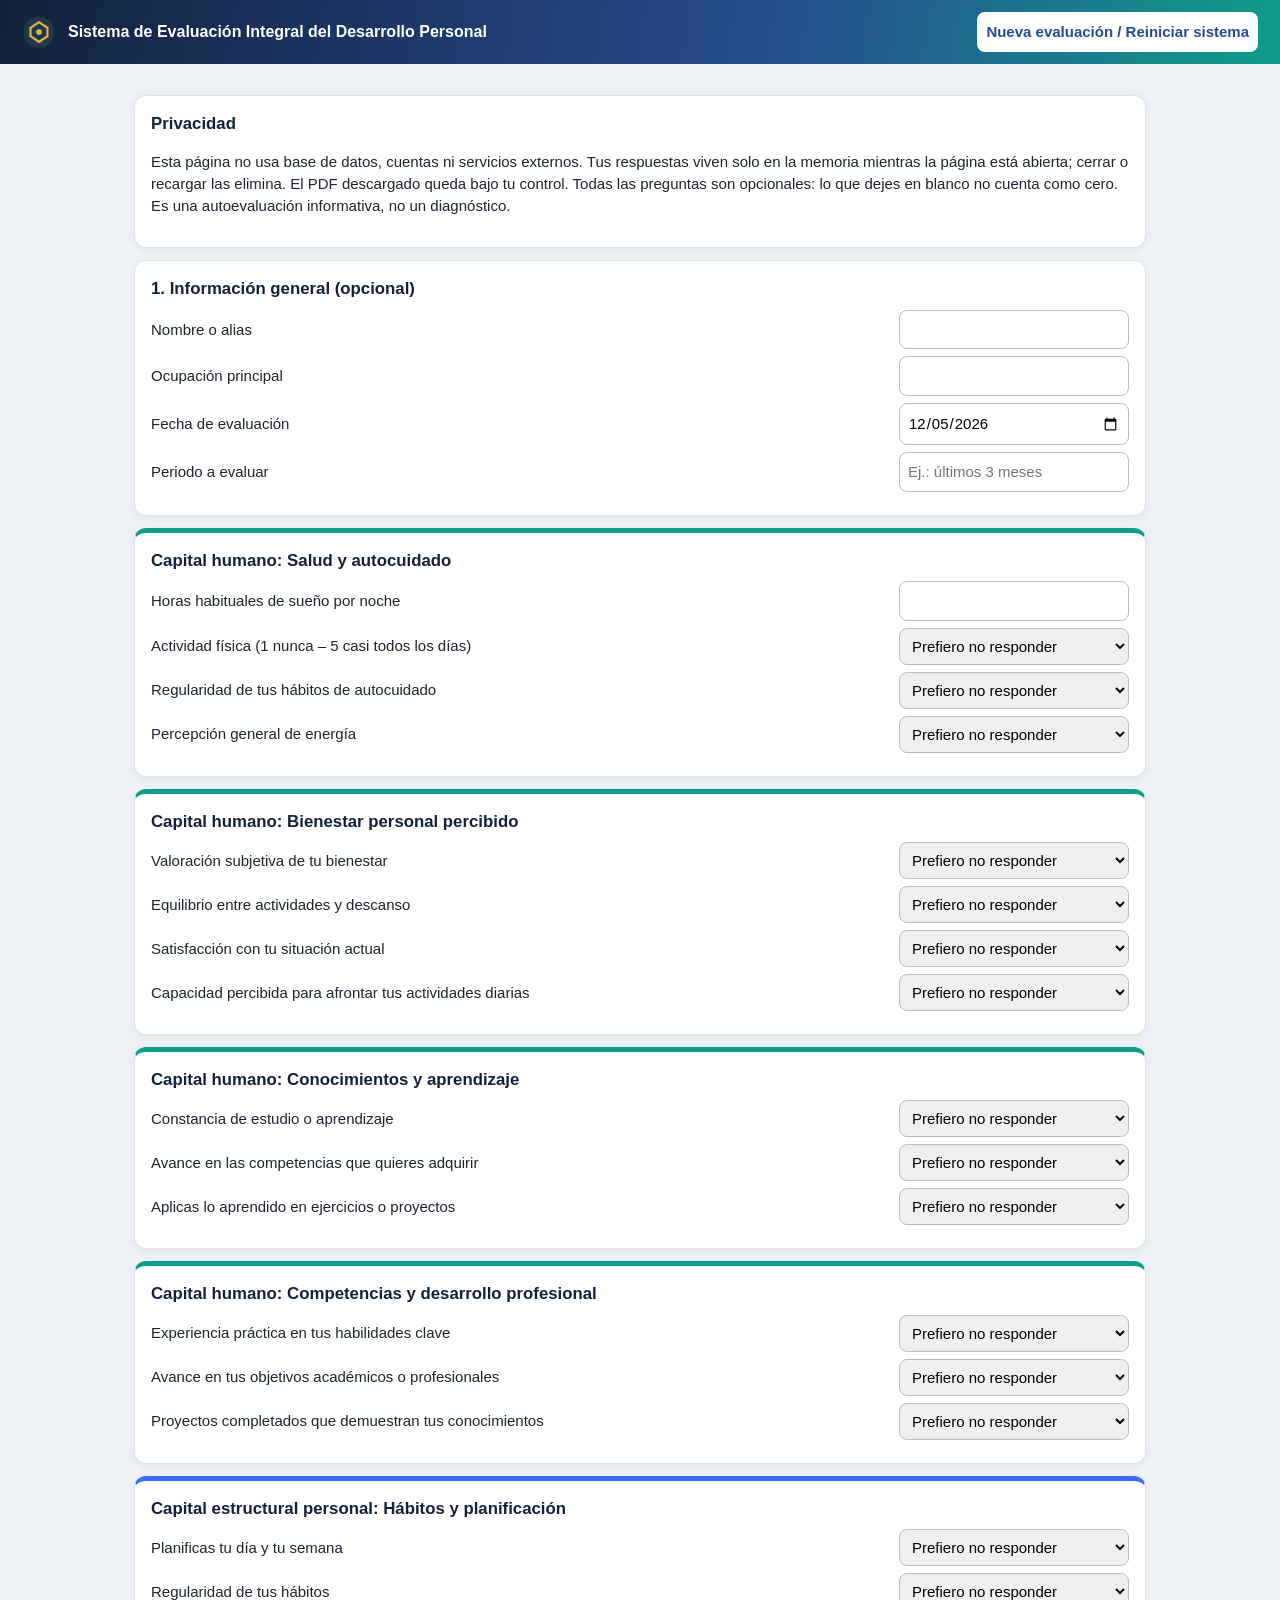
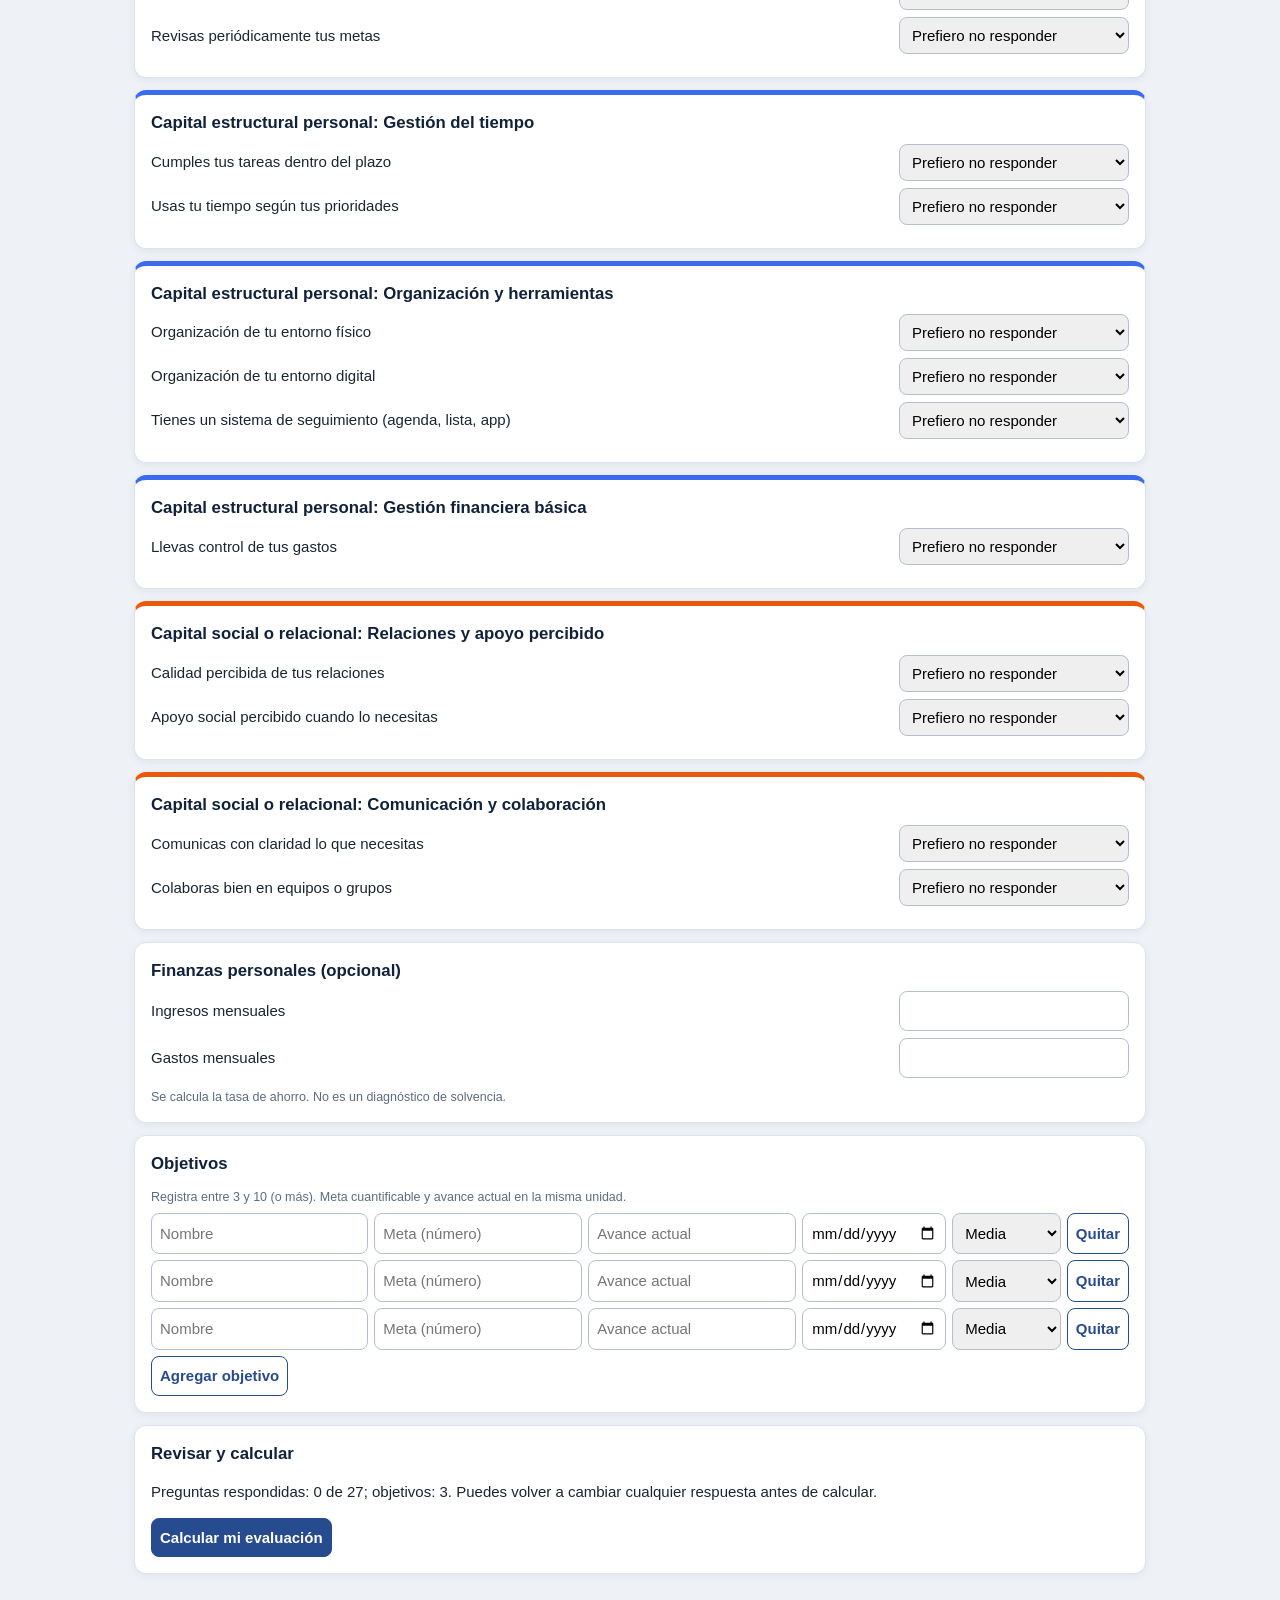
<file: index.html>
<!DOCTYPE html><html lang="es"><head><meta charset="utf-8"><meta name="viewport" content="width=device-width,initial-scale=1">
<title>SEIDP – Evaluación integral del desarrollo personal</title><link rel="stylesheet" href="css/styles.css"></head><body>
<header><img src="assets/logo.svg" alt="Logotipo SEIDP"><h1>Sistema de Evaluación Integral del Desarrollo Personal</h1><button class="sec" id="btnNew">Nueva evaluación / Reiniciar sistema</button></header><div id="prog"></div>
<main>
<section class="card"><h2>Privacidad</h2><p>Esta página no usa base de datos, cuentas ni servicios externos. Tus respuestas viven solo en la memoria mientras la página está abierta; cerrar o recargar las elimina. El PDF descargado queda bajo tu control. Todas las preguntas son opcionales: lo que dejes en blanco no cuenta como cero. Es una autoevaluación informativa, no un diagnóstico.</p></section>
<form id="form" novalidate>
<section class="card"><h2>1. Información general (opcional)</h2>
<div class="q"><label for="alias">Nombre o alias</label><input id="alias" maxlength="60"></div>
<div class="q"><label for="ocup">Ocupación principal</label><input id="ocup" maxlength="80"></div>
<div class="q"><label for="fecha">Fecha de evaluación</label><input type="date" id="fecha"></div>
<div class="q"><label for="periodo">Periodo a evaluar</label><input id="periodo" placeholder="Ej.: últimos 3 meses" maxlength="60"></div></section>
<div id="qs"></div>
<section class="card"><h2>Finanzas personales (opcional)</h2><div class="q"><label for="inc">Ingresos mensuales</label><input type="number" min="0" step="any" id="inc"></div><div class="q"><label for="exp">Gastos mensuales</label><input type="number" min="0" step="any" id="exp"></div><small>Se calcula la tasa de ahorro. No es un diagnóstico de solvencia.</small></section>
<section class="card"><h2>Objetivos</h2><small>Registra entre 3 y 10 (o más). Meta cuantificable y avance actual en la misma unidad.</small><div id="goals"></div><button type="button" class="sec" id="addG">Agregar objetivo</button></section>
<section class="card"><h2>Revisar y calcular</h2><p id="errs" class="err" role="alert"></p><p id="review"></p><button type="submit">Calcular mi evaluación</button></section></form>
<section id="dash" class="hide"><div class="card hero"><div><div class="gw"><canvas id="cg"></canvas><div class="gv" id="gv"></div></div><div id="meta" style="text-align:center;margin-top:8px"></div></div><div class="dm" id="dm"></div></div>
<div class="g2" style="margin:12px 0"><div class="card"><h2>Rueda de desarrollo</h2><canvas id="cr"></canvas></div><div class="card"><h2>Ranking de indicadores</h2><canvas id="cb"></canvas></div></div>
<div class="g2"><div class="card"><h2>Objetivos</h2><canvas id="cgo" height="150"></canvas><div class="gl" id="gl"></div></div><div class="card"><h2>Fortalezas</h2><div id="st"></div><h2 style="margin-top:14px">Prioridades</h2><div id="pr"></div></div></div>
<div class="card"><h2>Plan de acción</h2><div id="recs"></div></div>
<div class="card acts"><label><input type="checkbox" id="hideSens"> Excluir nombre y finanzas del PDF</label><p><button id="btnPdf">Descargar informe de evaluación en PDF</button></p><small>Modelo propio y orientativo; no es diagnóstico ni escala validada. Metodología en docs/ y en el PDF.</small></div></section></main>
<script src="vendor/chart.umd.js"></script><script src="vendor/jspdf.umd.min.js"></script><script src="vendor/jspdf.plugin.autotable.min.js"></script>
<script src="js/evaluation.js"></script><script src="js/app.js"></script></body></html>
</file>
<file: css/styles.css>
:root{--ink:#1b2430;--navy:#12213b;--bg:#eef1f6;--line:#dde3ec;--muted:#5d6b7e}
*{box-sizing:border-box}body{margin:0;font:15px/1.45 "Segoe UI",Roboto,Helvetica,Arial,sans-serif;color:var(--ink);background:var(--bg)}
header{display:flex;gap:12px;align-items:center;padding:12px 22px;background:linear-gradient(100deg,#12213b,#274b8f 60%,#0f9d8a);color:#fff;position:sticky;top:0;z-index:5}
header img{width:34px}header h1{font-size:1rem;margin:0;flex:1;font-weight:600}
header button{background:rgba(255,255,255,.15);border-color:rgba(255,255,255,.5);color:#fff}
main{max-width:1040px;margin:auto;padding:14px}
.card{background:#fff;border:1px solid var(--line);border-radius:12px;padding:16px;margin:12px 0;box-shadow:0 2px 8px rgba(18,33,59,.06)}
h2{margin:0 0 8px;font-size:1.05rem;color:var(--navy)}
.q{display:grid;grid-template-columns:1fr 230px;gap:8px;margin:7px 0;align-items:center}
input,select,button{font:inherit;padding:8px;border:1px solid #b5bfcc;border-radius:8px;max-width:100%}
button{background:#274b8f;color:#fff;border-color:#274b8f;cursor:pointer;font-weight:600}button.sec{background:#fff;color:#274b8f}
:focus-visible{outline:3px solid #e8a317}
.goal{display:grid;grid-template-columns:2fr 1fr 1fr 1fr 1fr auto;gap:6px;margin:6px 0}
.err{color:#c0392b;font-weight:600}.hide{display:none}small{color:var(--muted)}
.hero{display:grid;grid-template-columns:260px 1fr;gap:18px;align-items:center;background:linear-gradient(135deg,#fff,#f1f6ff)}
.gw{position:relative;width:240px;height:140px}.gv{position:absolute;left:0;right:0;bottom:0;text-align:center}.gv b{font-size:2.8rem;line-height:1}.gv span{display:block;font-size:.85rem;font-weight:600}
.dm{display:grid;grid-template-columns:1fr 1fr;gap:10px}.dc{border-radius:10px;padding:10px;background:#fff;border:1px solid var(--line);border-left-width:6px}
.dc b{font-size:1.6rem;float:right}.dc span{font-size:.85rem;color:var(--muted)}
.bar{height:8px;background:#e6eaf0;border-radius:6px;overflow:hidden;margin-top:6px;clear:both}.bar i{display:block;height:100%}
.pill{display:inline-block;background:#12213b;color:#fff;border-radius:20px;padding:3px 12px;font-size:.8rem;margin:0 6px 6px 0}
.g2{display:grid;grid-template-columns:1fr 1fr;gap:12px}.g2 .card{margin:0}
.chip{display:flex;justify-content:space-between;border-radius:8px;padding:8px 10px;margin:6px 0;border-left:6px solid;background:#f6f8fb}
.rec{display:grid;grid-template-columns:auto 1fr;gap:10px;padding:9px 0;border-bottom:1px solid var(--line)}.rec i{width:12px;height:12px;border-radius:50%;margin-top:5px}
.gl p{margin:6px 0;font-size:.9rem}#prog{height:5px;background:linear-gradient(90deg,#0f9d8a,#e8a317);width:0;transition:width .2s}
@media(max-width:760px){.q,.g2,.hero,.dm{grid-template-columns:1fr}.goal{grid-template-columns:1fr 1fr}.gw{margin:auto}}
</file>
